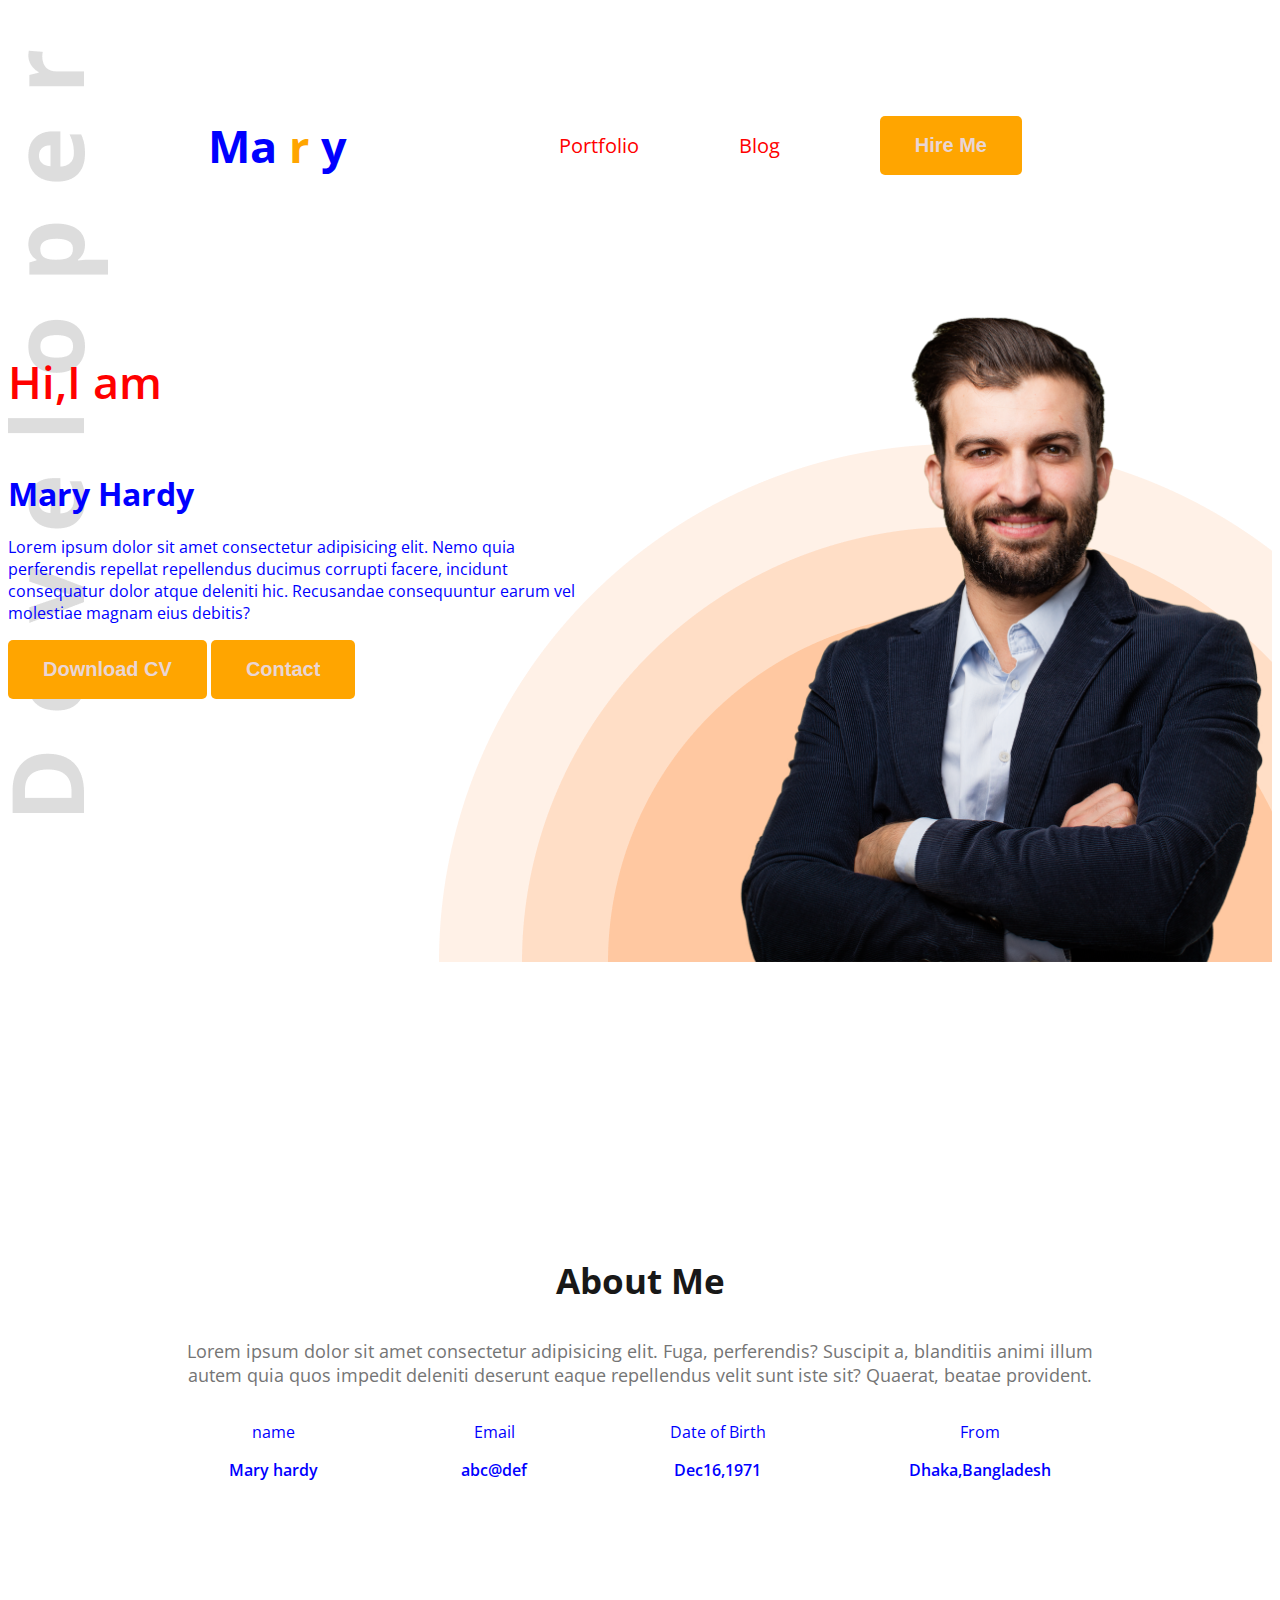
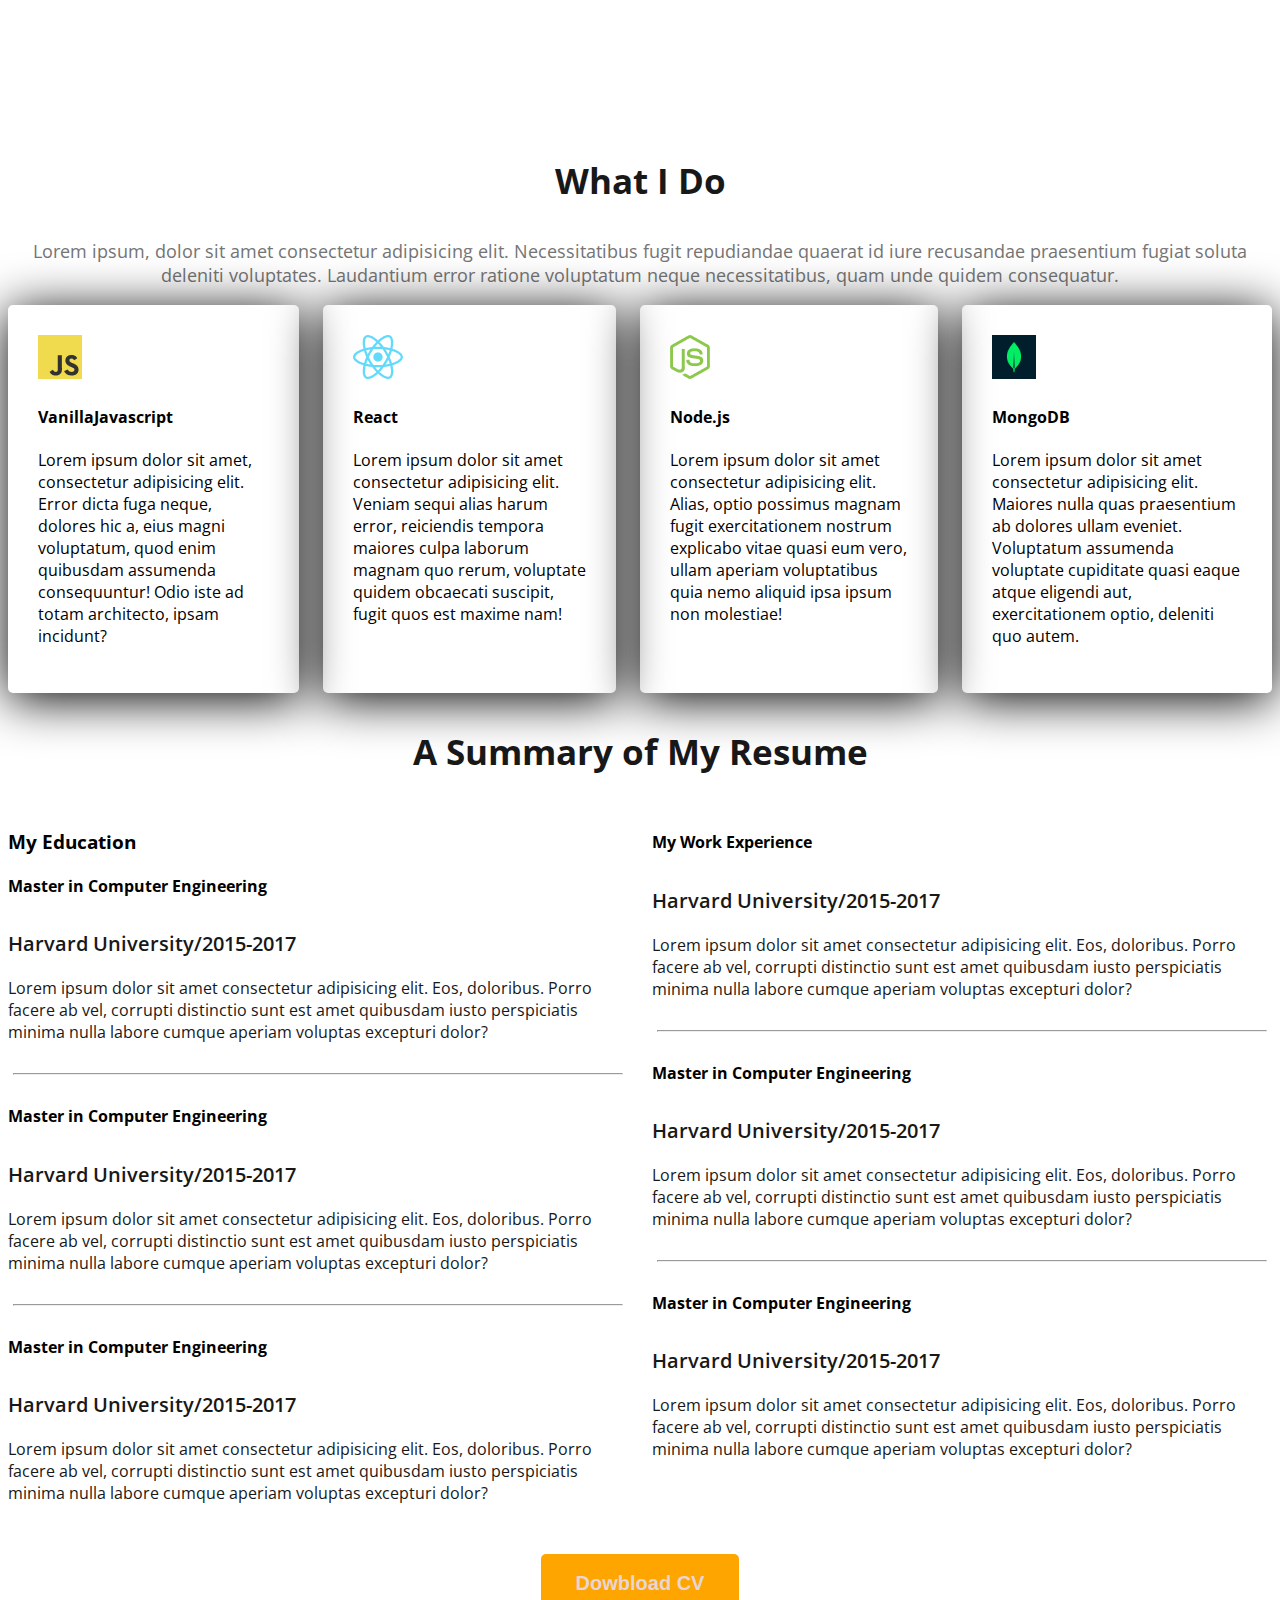
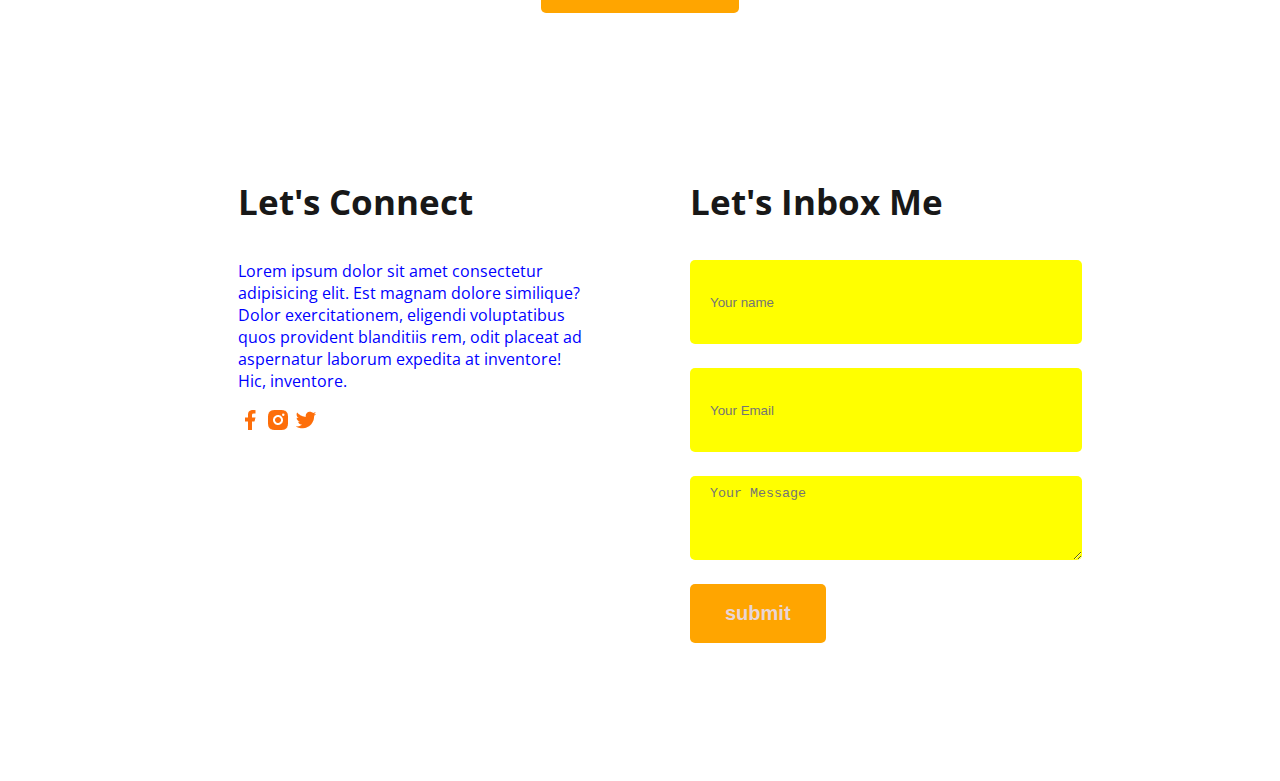
<file: index.html>
<!DOCTYPE html>
<html lang="en">
<head>
    <meta charset="UTF-8">
    <meta name="viewport" content="width=device-width, initial-scale=1.0">
    <title>Web Developer portfolio</title>
    <!-- add google fonts open sans2 -->
     <link rel="preconnect" href="https://fonts.googleapis.com">
<link rel="preconnect" href="https://fonts.gstatic.com" crossorigin>
<link href="https://fonts.googleapis.com/css2?family=Open+Sans:ital,wght@0,300..800;1,300..800&display=swap" rel="stylesheet">
    <link rel="stylesheet" href="styles/portfolio.css">
</head>
<!-- add google fonts2 -->
<body class="open-sans-normal">
    <!-- add class=header in header for background photo 5-4;11 -->
     <!-- add secondary bg5-5;3 -->
    <header class="header secondary-bg">
        <nav>
            <!-- first -->
             <!-- add class=nav-title 3 -->
                            <!-- for style r use span4 -->
                             <!-- for color apply class=text-primary in span5 -->
            <h3 class="nav-title">Ma <span class="text-primary">r</span> y</h3>
            <ul>
                <!-- for adding color in a 5-3;3 -->
                <li><a class="dark-2" href="">Portfolio</a></li>
                <li><a class="dark-2" href="">Blog</a></li>
                <li><a href=""><button class="btn-primary">Hire Me</button></a></li>
            </ul>
        </nav>
        <!-- for styling banner parts -->
         <!-- shortcut cmd for makng div type.banner and press enter 5-4;1 -->
         <div class="banner">
            <!-- there will be two parts in div text and image -->
             <div class="banner-content">
<!-- add the given text,u can use .h4 and press enter 5-4;3 -->
 <!-- add banner class for creating gap5-4;5 -->
  <!-- dark-2applied for banner banner-greetings 5-4;5 -->
 <h4 class="banner-greetings dark-2">Hi,I am</h4>
 <h1 class="banner-title">Mary Hardy</h1>
 <!-- add a paragraph mentioning class,use cmd .banner-description for shortcut5-4;4 -->
 <p class="banner-description">
    Lorem ipsum dolor sit amet consectetur adipisicing elit. Nemo quia perferendis repellat repellendus ducimus corrupti facere, incidunt consequatur dolor atque deleniti hic. Recusandae consequuntur earum vel molestiae magnam eius debitis?
 </p>
 <!-- add button5-4;5 and mention button class as used past because they are same-->
 <button class="btn-primary">Download CV</button>
 <button class="btn-primary">Contact</button>
 </div>
 
             <!-- add img 5-4;2 -->
              <!-- add class in image 5-4;6 -->
              <img class="banner-profile" src="images/hardy.png" alt="">
         </div>
    </header>
    <!-- main part creation5-5 -->
     <main>
        <!-- make a section for about5-5;1 -->
         <!-- also add secondary-bg here5-5;3 -->
         <section class="about secondary-bg">
<!-- make an h35-5;1 -->
 <h3 class="section-title">About Me</h3>
 <!-- add a para from the direction5-5;2 -->
 <p class="section-description">Lorem ipsum dolor sit amet consectetur adipisicing elit. Fuga, perferendis? Suscipit a, blanditiis animi illum autem quia quos impedit deleniti deserunt eaque repellendus velit sunt iste sit? Quaerat, beatae provident.</p>
 <!-- for adding about items5-5;7 -->
 <div class="about-items">
 <!-- for adding items details5-5;8 -->
  <!-- Shortcut for adding item details p>.about-item*4>p.item-title+p.item-description -->
   <div class="about-item">
    <p class="item-title">name
    </p>
    <p class="item-description">Mary hardy</p>
   </div>
   <div class="about-item">
    <p class="item-title">Email</p>
    <p class="item-description">abc@def</p>
   </div>
   <div class="about-item">
    <p class="item-title">Date of Birth</p>
    <p class="item-description">Dec16,1971</p>
   </div>
   <div class="about-item">
    <p class="item-title">From</p>
    <p class="item-description">Dhaka,Bangladesh</p>
   </div>
   </div>

         </section>

         <!-- What I do section start5-6;1 -->

         <!-- create a section for skills shortcut cmd>section.skills -->
          <section class="skills">
            <!-- h3.section-title -->
             <h3 class="section-title text-center">What I Do</h3>
             <!-- p.section-description+enter and set the text as given5-6;2-->
             <p class="section-description text-center">Lorem ipsum, dolor sit amet consectetur adipisicing elit. Necessitatibus fugit repudiandae quaerat id iure recusandae praesentium fugiat soluta deleniti voluptates. Laudantium error ratione voluptatum neque necessitatibus, quam unde quidem consequatur.</p>
             
             <!-- for similar styles like skills5-6;3 -->
             <div class="skills-container">
                
                <!-- every skill will contain img&description5-6;4 -->
             <!-- .skill*4>img+h4.skill-title+p.skill-description -->
               <div class="skill">
                <img src="images/icons/js.png" alt="">
                <h4 class="skill-title">VanillaJavascript</h4>
                <p class="skill-description">Lorem ipsum dolor sit amet, consectetur adipisicing elit. Error dicta fuga neque, dolores hic a, eius magni voluptatum, quod enim quibusdam assumenda consequuntur! Odio iste ad totam architecto, ipsam incidunt?</p>
               </div>
               <div class="skill">
                <img src="images/icons/react.png" alt="">
                <h4 class="skill-title">React</h4>
                <p class="skill-description">Lorem ipsum dolor sit amet consectetur adipisicing elit. Veniam sequi alias harum error, reiciendis tempora maiores culpa laborum magnam quo rerum, voluptate quidem obcaecati suscipit, fugit quos est maxime nam!</p>
               </div>
               <div class="skill">
                <img src="images/icons/nodejs.png" alt="">
                <h4 class="skill-title">Node.js</h4>
                <p class="skill-description">Lorem ipsum dolor sit amet consectetur adipisicing elit. Alias, optio possimus magnam fugit exercitationem nostrum explicabo vitae quasi eum vero, ullam aperiam voluptatibus quia nemo aliquid ipsa ipsum non molestiae!</p>
               </div>
               <div class="skill">
                <img src="images/icons/mongo.png" alt="">
                <h4 class="skill-title">MongoDB</h4>
                <p class="skill-description">Lorem ipsum dolor sit amet consectetur adipisicing elit. Maiores nulla quas praesentium ab dolores ullam eveniet. Voluptatum assumenda voluptate cupiditate quasi eaque atque eligendi aut, exercitationem optio, deleniti quo autem.</p>
               </div>
            </div>
          </section>

          <!-- section for resume statrts ,there are two parts in this section like columns5-7 -->

<!-- short-cut cmd for generating two columns details format;.resume-column*2>h3.resume-column-title+.experience*3>h4.experience-title+h5.experience-sub-title+.experience-description.+enter -->

          <section class="resume">
            <h3 class="section-title text-center">A Summary of My Resume</h3>
<div class="resume-container">
    <div class="resume-column">
        <!-- fill the data as directed5-7;1 -->
        <h3 class="resume-column-title">My Education</h3>
        <div class="experience">
            <h4 class="experience-title">Master in Computer Engineering</h4>
            <h5 class="experience-sub-title">Harvard University/2015-2017</h5>
            <div class="experience-description">Lorem ipsum dolor sit amet consectetur adipisicing elit. Eos, doloribus. Porro facere ab vel, corrupti distinctio sunt est amet quibusdam iusto perspiciatis minima nulla labore cumque aperiam voluptas excepturi dolor?</div>
        </div>
        <hr>
        <div class="experience">
            <h4 class="experience-title">Master in Computer Engineering</h4>
            <h5 class="experience-sub-title">Harvard University/2015-2017</h5>
            <div class="experience-description">Lorem ipsum dolor sit amet consectetur adipisicing elit. Eos, doloribus. Porro facere ab vel, corrupti distinctio sunt est amet quibusdam iusto perspiciatis minima nulla labore cumque aperiam voluptas excepturi dolor?</div>
        </div>
        <hr>
        <div class="experience">
          <h4 class="experience-title">Master in Computer Engineering</h4>
            <h5 class="experience-sub-title">Harvard University/2015-2017</h5>
            <div class="experience-description">Lorem ipsum dolor sit amet consectetur adipisicing elit. Eos, doloribus. Porro facere ab vel, corrupti distinctio sunt est amet quibusdam iusto perspiciatis minima nulla labore cumque aperiam voluptas excepturi dolor?</div>
        </div>
    </div>
    <div class="resume-column">
       <div class="resume-column-title">
        <h4 class="experience-title">My Work Experience</h4>
            <h5 class="experience-sub-title">Harvard University/2015-2017</h5>
            <div class="experience-description">Lorem ipsum dolor sit amet consectetur adipisicing elit. Eos, doloribus. Porro facere ab vel, corrupti distinctio sunt est amet quibusdam iusto perspiciatis minima nulla labore cumque aperiam voluptas excepturi dolor?</div>
       </div>
       <hr>
        <div class="experience">
         <h4 class="experience-title">Master in Computer Engineering</h4>
            <h5 class="experience-sub-title">Harvard University/2015-2017</h5>
            <div class="experience-description">Lorem ipsum dolor sit amet consectetur adipisicing elit. Eos, doloribus. Porro facere ab vel, corrupti distinctio sunt est amet quibusdam iusto perspiciatis minima nulla labore cumque aperiam voluptas excepturi dolor?</div>
        </div>
        <hr>
      <div>
        <h4 class="experience-title">Master in Computer Engineering</h4>
            <h5 class="experience-sub-title">Harvard University/2015-2017</h5>
            <div class="experience-description">Lorem ipsum dolor sit amet consectetur adipisicing elit. Eos, doloribus. Porro facere ab vel, corrupti distinctio sunt est amet quibusdam iusto perspiciatis minima nulla labore cumque aperiam voluptas excepturi dolor?</div>
      </div>
    
    </div>
</div>
<!-- add a button outside div of resume as provided outside the resume5-7;2 -->
 <div class="text-center resume-download-cv">
 <button class="btn-primary">Dowbload CV</button></div>
          </section>
     </main>

     <!-- footer starts here5-8; -->
      <!-- apply secondary background in footer like header of past5-8;2 -->
     <footer class="secondary-bg">
        <div class="footer-column">
        <h3 class="section-title">Let's Connect</h3>
        <p>Lorem ipsum dolor sit amet consectetur adipisicing elit. Est magnam dolore similique? Dolor exercitationem, eligendi voluptatibus quos provident blanditiis rem, odit placeat ad aspernatur laborum expedita at inventore! Hic, inventore.</p>

        <!-- create a div for setting icons with link5-8;3 -->
<div>
    <a href=""><img src="images/icons/facebook.png" alt=""></a>
    <a href=""><img src="images/icons/insta.png" alt=""></a>
    <a href=""><img src="images/icons/twitter.png" alt=""></a>
</div>
</div>
        <!-- create two footer columns5-8;1 -->

<div class="footer-column">
    <h3 class="section-title">Let's Inbox Me</h3>
    <form action="">
        <!-- for form part5-8;4 -->
         <input type="text" name="" id="" placeholder="Your name">
         <input type="email" name="" id="" placeholder="Your Email">
         <textarea name="" id="" cols="30" rows="10" placeholder="Your Message"></textarea>

         <!-- add button class for styling like past5-8;10 -->
         <input class="btn-primary" type="submit" value="submit">
    </form>
</div>
     </footer>
</body>
</html>
</file>
<file: styles/portfolio.css>
/* 5-2 set google fonts and set navbar and primar color code */
/* add google fonts2 */

.open-sans-normal {
  font-family: "Open Sans", sans-serif;
  font-optical-sizing: auto;
  font-style: normal;
  font-variation-settings:
    "wdth" 100;
}
/* first * nav styles1 */
nav{
    display: flex;
    /* for alignment of marry and ul li mention class in their parent nav as align-items: center 5-3;5 note:nav contains two children named as mary and ul li */
    align-items: center;
    /* for increasing space between mary and ul li apply justify-content: space-between 5-3;6 */
    justify-content: space-between;
    /* add margin for gaps 5-3;7 */
    margin: 50px 200px;
    /* for applying button style see the used stle in button from figma and use as button class=.btn-primary5-3;8 */

}
/* for styling button 5-3 */
.btn-primary{
background-color: orange;
font-weight: bold;
font-size: 20px;
color: rgb(233, 213, 213);
/* for adding border in button 5-4;1 */
border: none;
padding: 18px 35px;
border-radius: 5px;
    }
/* nav.title3 */
.nav-title{
    font-weight: 800px;
    font-size: 45px;
}
/* for nav alignment 5-3;4 */
nav ul{
    display: flex;
    /* for vertical alignment 5-3;9 */
    align-items: center;
}

/* for color apply span class=text-primary5 */
.text-primary{
    color: orange
}
/* for adding color in a(copy color code and paste and a class=nav-2 to a ) 5-3;3
     banner .banner-greetings color also same 5-4;5 */
.dark-2{
        color: red;
     }

/* 5-3 navbar alignment and use of flex */
/* 5-3;1 */
nav ul li{
list-style: none;
/* for gapping in nav alignment use margin 5-3;5 */
margin: 50px;
}
/* 5-3;2 for removing text underline and adding font size*/
nav li a{
    text-decoration: none;
    font-size: 20px;
}
/* banner styles 5-4;5 copy from there as used */
.banner-greetings{
font-size: 45px;
font-weight: 600;
}
/* 5-4;6 */
.banner title{
    font-weight: bold;
    font-size: 85px;
}
/* add class in image5-4;6 */
.banner-profile{
    width: 580px;
}
/* for aligning banner text&image5-4;7 */
.banner{
    display: flex;
    /* apply justfy content space between for gaps 5-4;9 */
justify-content: space-between;
/* apply margin for gap 5-4;10 just left&rght */
margin: o 35px 0 200px;
}
/* add banner max width5-4;8 */
.banner-content{
max-width: 580px;
}
/* header class for adding background photo 5-4;11 */
.header{
    /* ../for adding photo from upper folder 5-4;12 */
    /* adding multiple pics like previous5-4;14 */
    background-image: url(../images/developer.png),url(../images/header_bg.png);
    /* for removing multiple pictures apply5-4;13 */
    background-repeat: no-repeat;
    /* for fixing background photo top bottom left right positionn problem 5-4;15 */
    background-position: top left, bottom right;
}

/* 5-5;Use of flexbox for about info and main style */
/* section5-5;1 see about style */
.section-title{
    font-size: 35px;
    font-weight: bold;
    color: #181818;
}
/* add section-description5-5;2 */
.section-description{
    font-size: 18px;
    color: #757575;
}
/* for adding background color off about me5-5;3 */
.secondary-bg{
    color: blue;
}
/* about styles5-5;4 */
.about{
    border-radius: 10px;
    /* add padding5-5;7 */
    padding: 130px 150px;
    /* align text5-5;8 */
    text-align: center;
    /* add margin top */
    /* remove margin top5-6;10 */
    /* margin-top: 130px; */

    /* add margin top in main section5-6;11 */
    margin-top: 130px;

    /* add margin in bottom also5-6;12 */
    margin-bottom: 130px;

}
/* main styles5-5;5 */
.main{
    max-width: 1140px;
    /* overall margin o left right auto5-5;6 */
    margin: 0 auto;
}


/* for item decoration5-5;9 */
.item-description{
    font-weight: 600;
}
/* .item-description parent is about-items5-5;10 */
/* so apply .about-items for styles */
.about-items{
    /* for single line */
display: flex;
/* for giving space both sides apply like following */
justify-content: space-around;

}
/* 5-6:technical skills,flex gap and how to apply flex */

/* sklls section styles5-6;4 */
.skills-container{
    /* for inline5-6;5 */
    display: flex;
    /* for gap5-6;6*/
    gap: 24px;
}
/* padding for skill 5-6;7 */
.skill{
    padding: 30px;
    /* provide box shadow for every skill copying from the direction5-6;8 */
    box-shadow: 0px 6px 50px 0px rgba(0, 0, 0, 06);
    /* add border radius5-6;9 */
    border-radius: 5px;
}

/* resume section styles 5-7; */


.resume-container{
/* for inline apply display flex7-7;1 */
display: flex;
/* for gapping5-7;2 */
gap: 24px;
}

/* for experience description5-7;3 */
.experience-description,.experience-sub-title{
    color:#181818
}
/* for font size of experience-sub-title5-7;4 */
.experience-sub-title{
    font-size: 20px;
    font-weight: 600;
    /* reduce margin5-7;5; */
    margin-bottom: 20px;
}
/* u can also add margin in hr of resume5-7;6 */
.resume hr{
    margin: 30px 5px;
}

/* for button styles5-7;3 */
.resume-download-cv{
    margin-top: 50px;
    align-items: center;
}
/* footer styles5-8 */
footer{
    /* add padding not margin5-8;1 */
    padding: 130px 230px;
    /* apply display flex5-8;2 */
    display: flex;
    /* add gap between the contents5-8;3*/
    gap: 100px;

}

/* for balancing width5-8;4 */
.footer-column{
    width: 50%;
}
/* for styling footer input5-8;5 */
/* style footer email&textarea5-8;10 */

footer input[type="text"],footer input[type="email"],footer textarea{
    height: 64px;
    border-radius: 5px;
    background-color: yellow;
    /* 5-8;6 */
    display: block;
    /* 5-8;7 */
    width: 100%;
    padding: 10px  20px;
    /* for margin bottom between two things5-8;8 */
    margin-bottom: 24px;
    /* 5-8;9 */
    border: none;

}
/* for text align of a summary of my resume and what I do */
.text-center{
    text-align: center;
}
</file>
